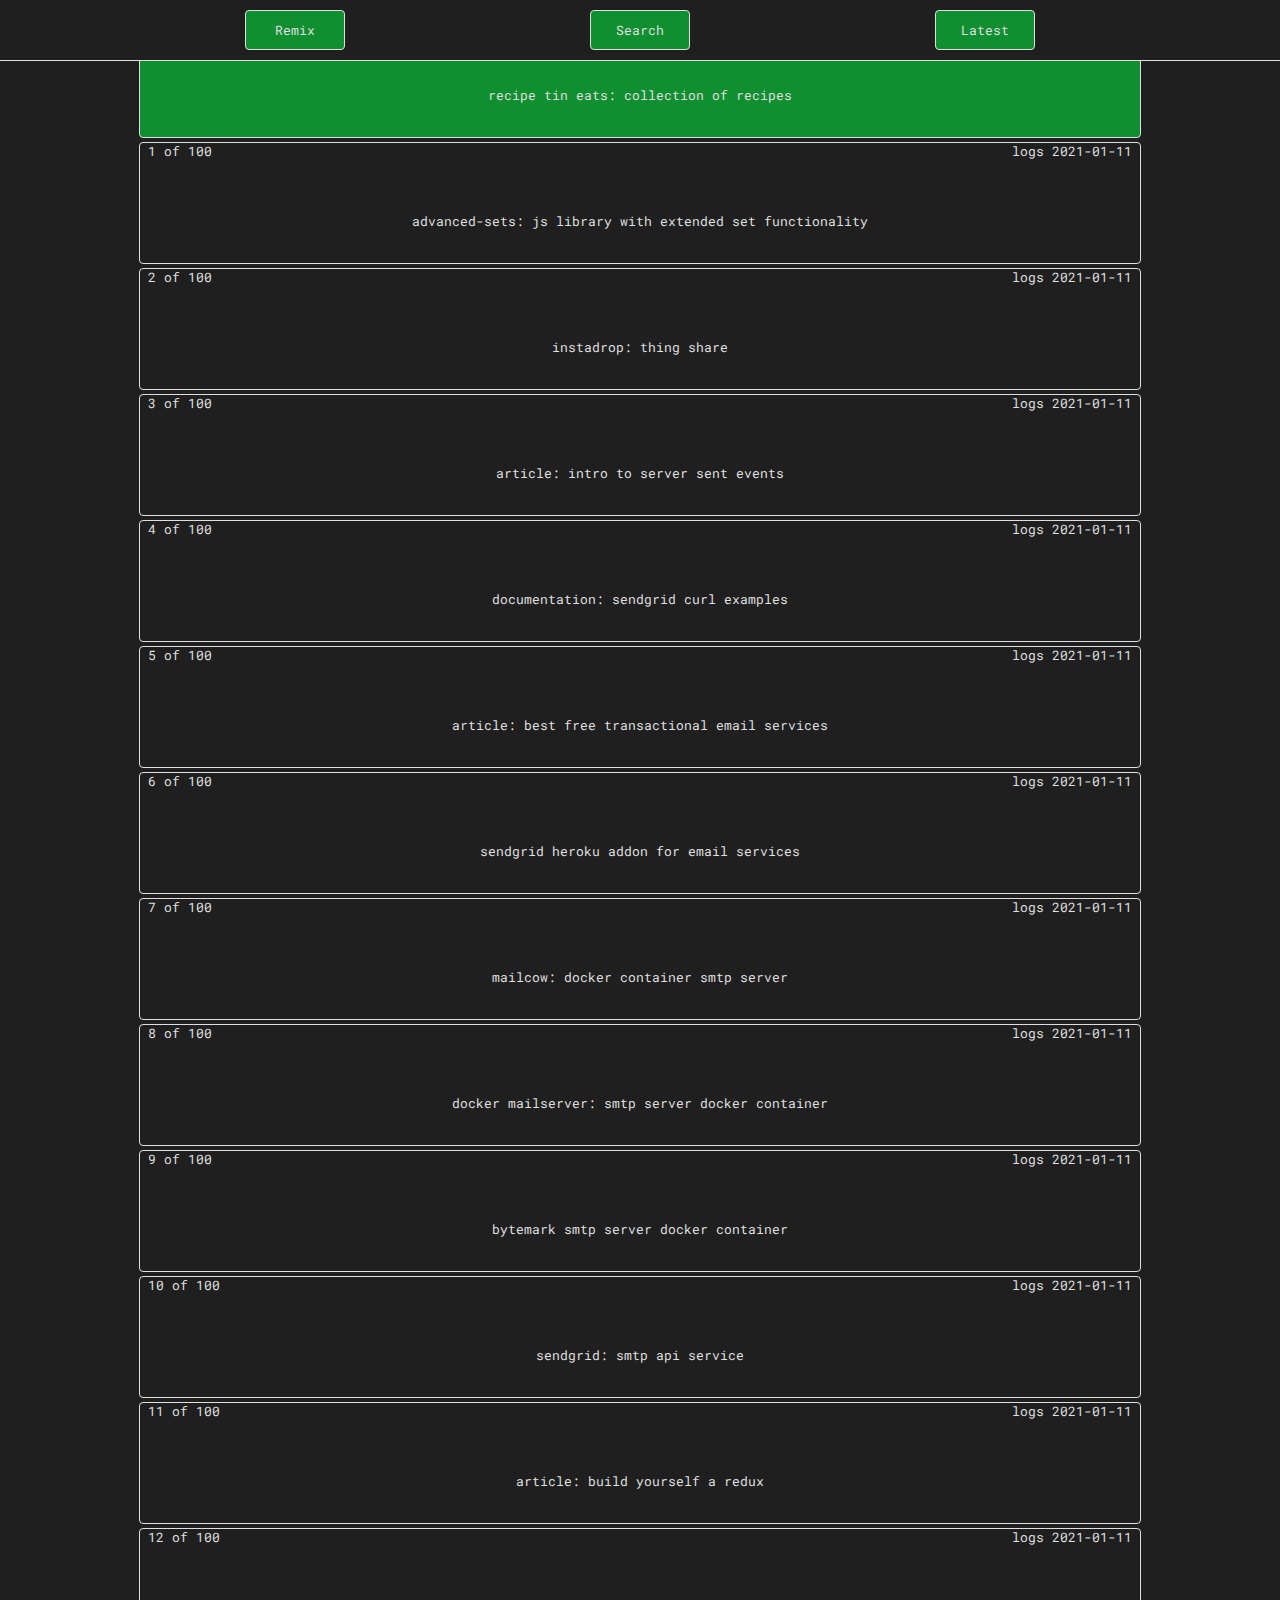
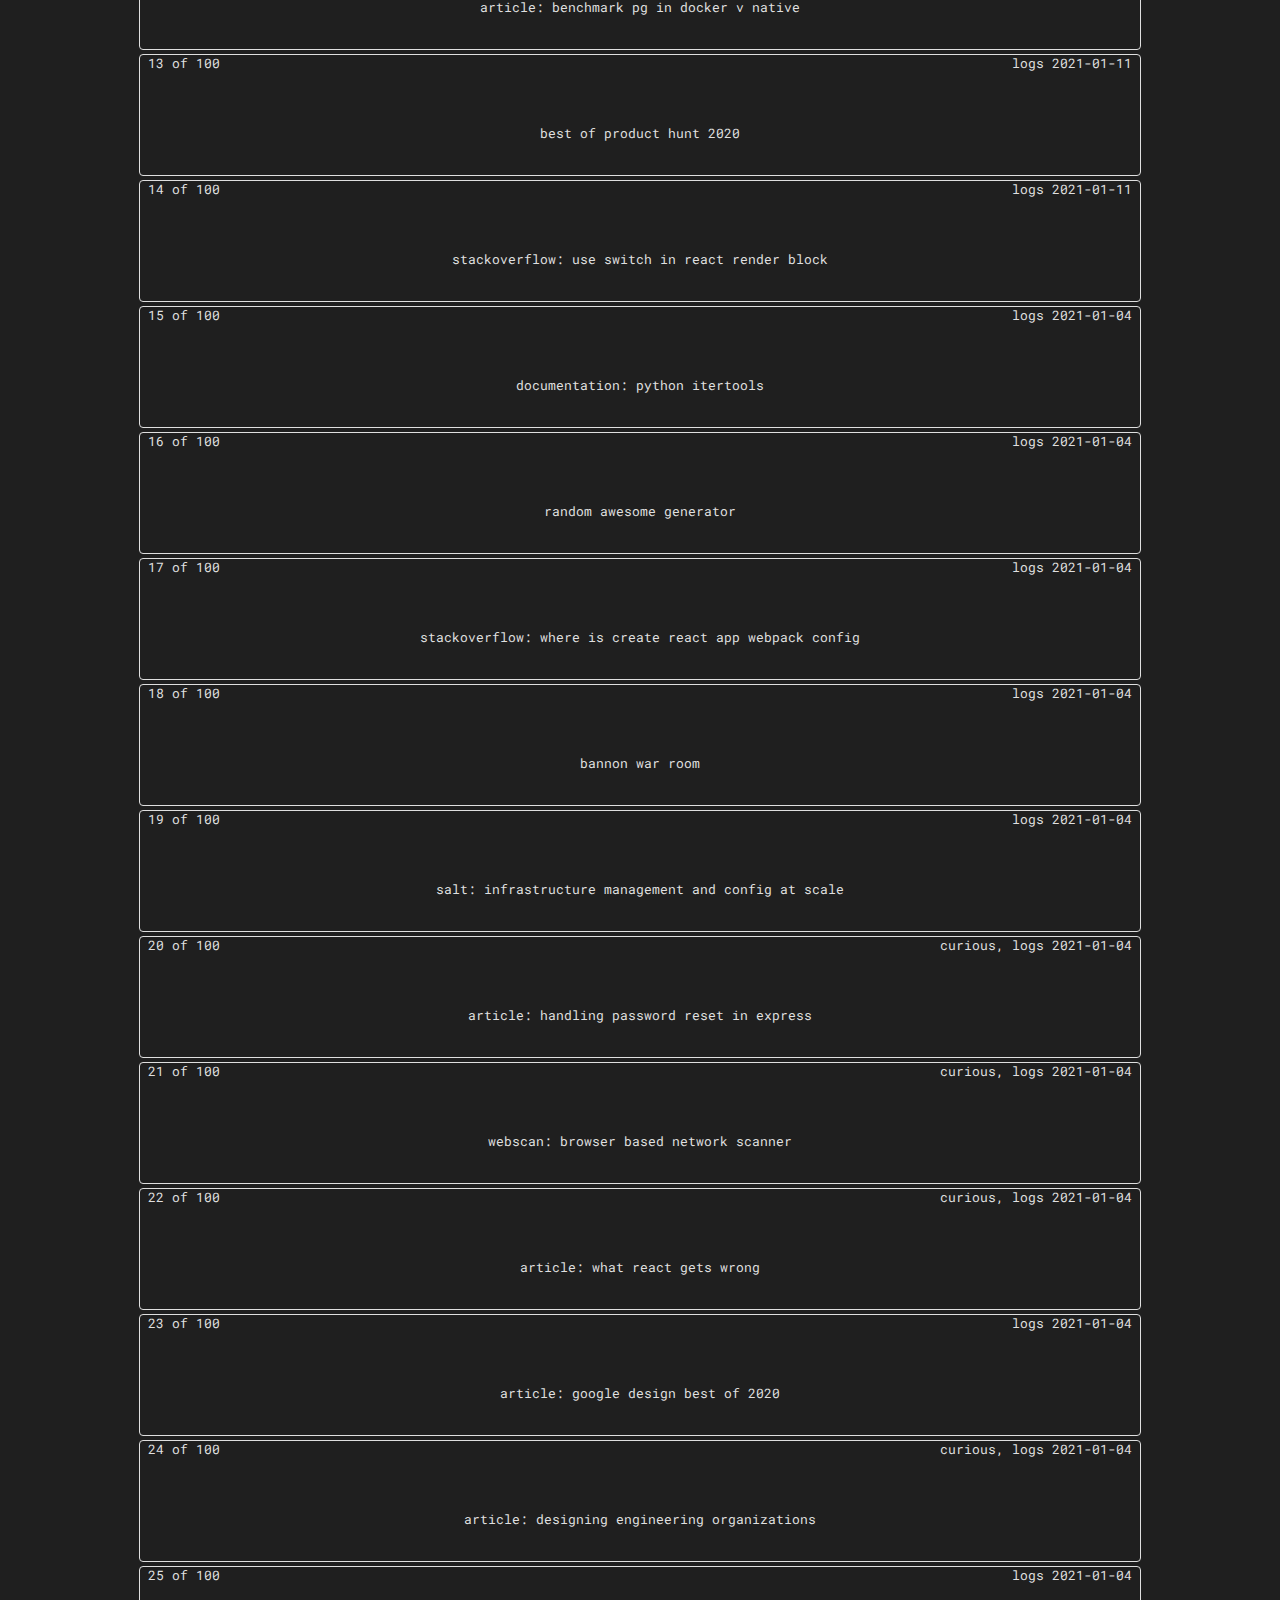
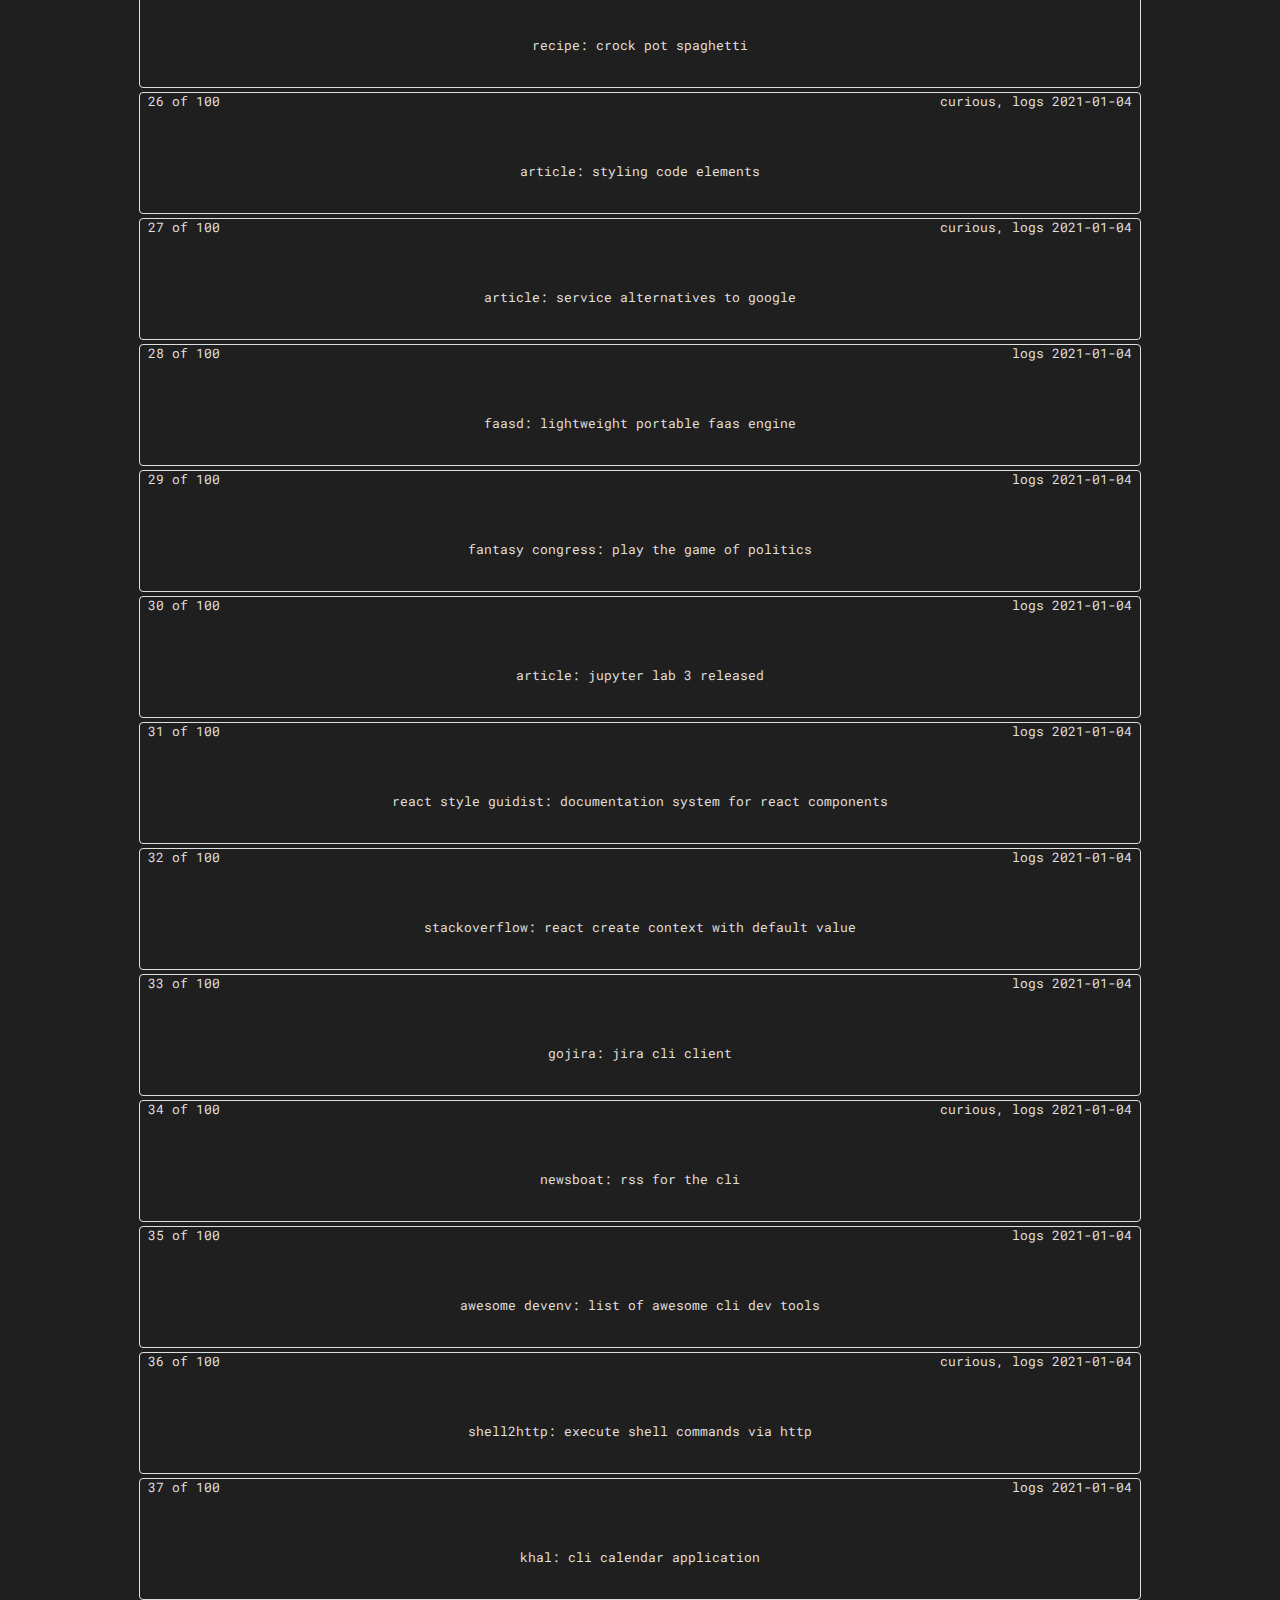
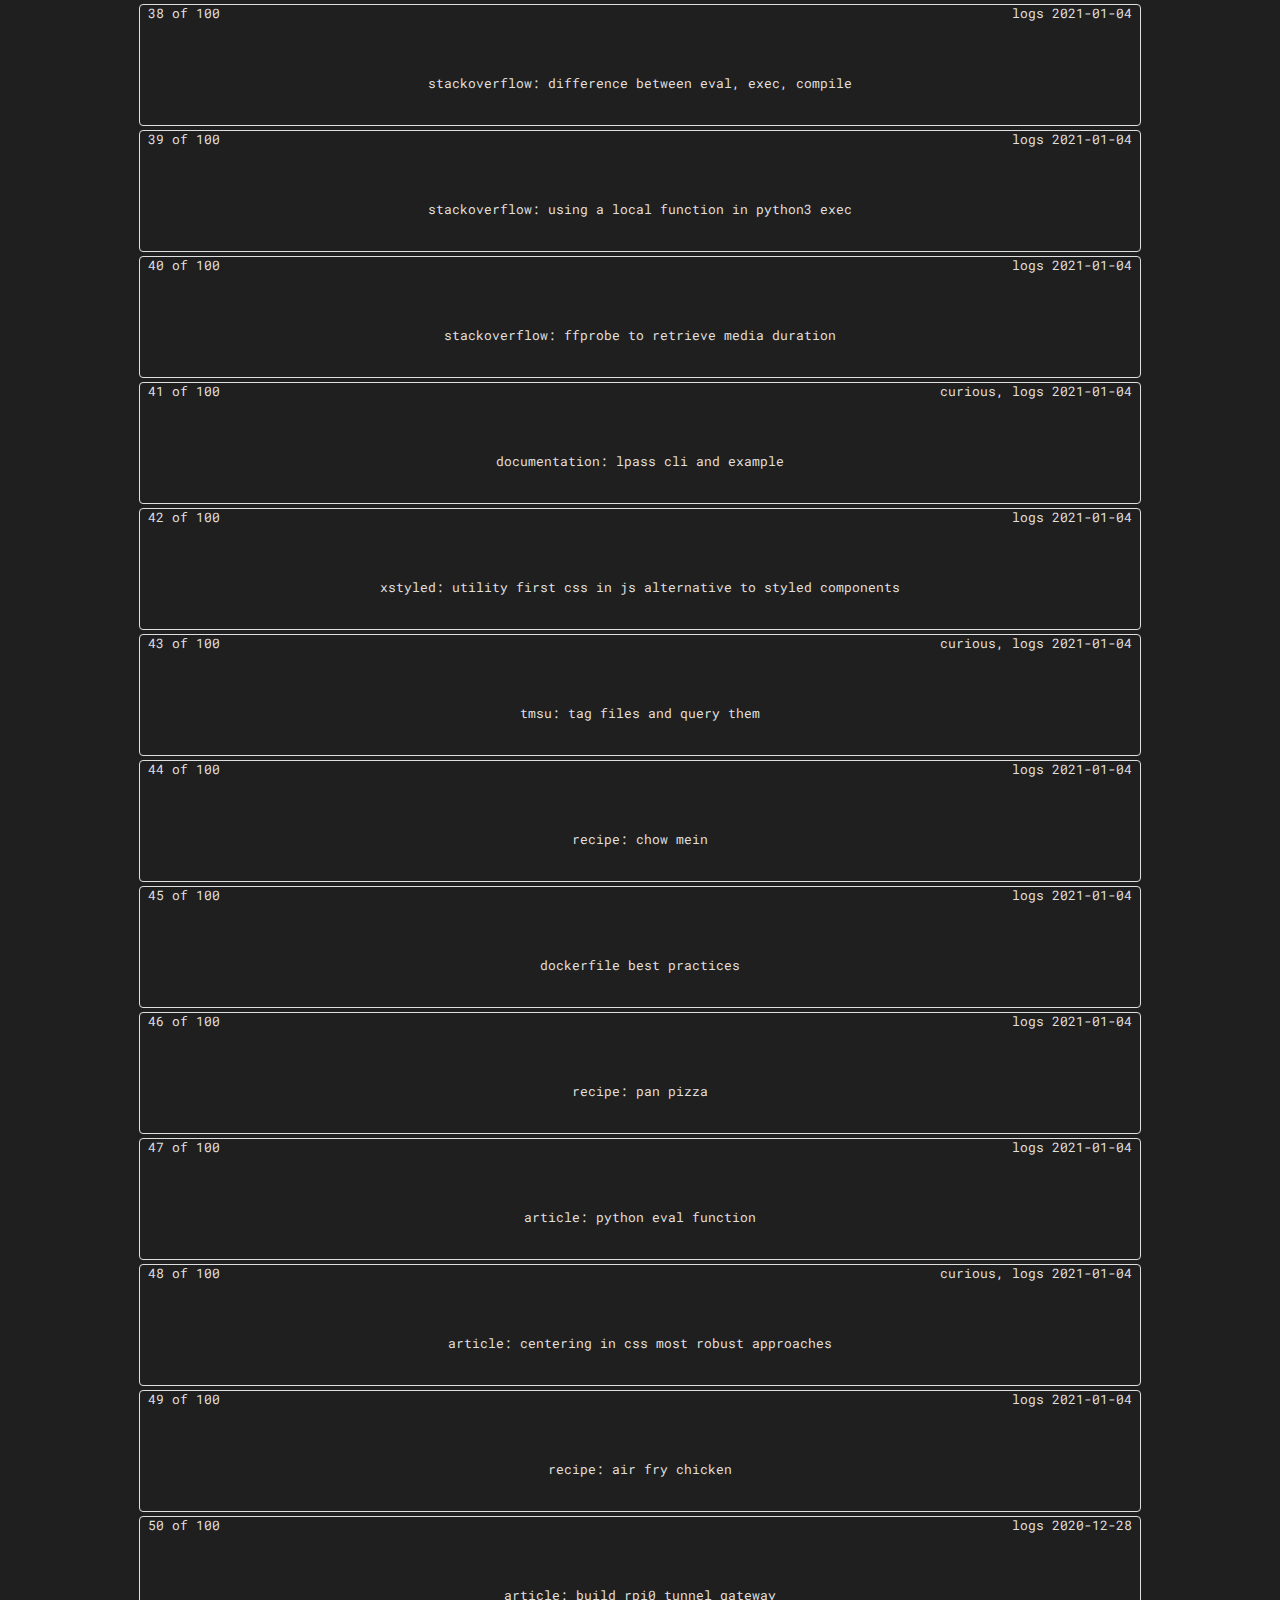
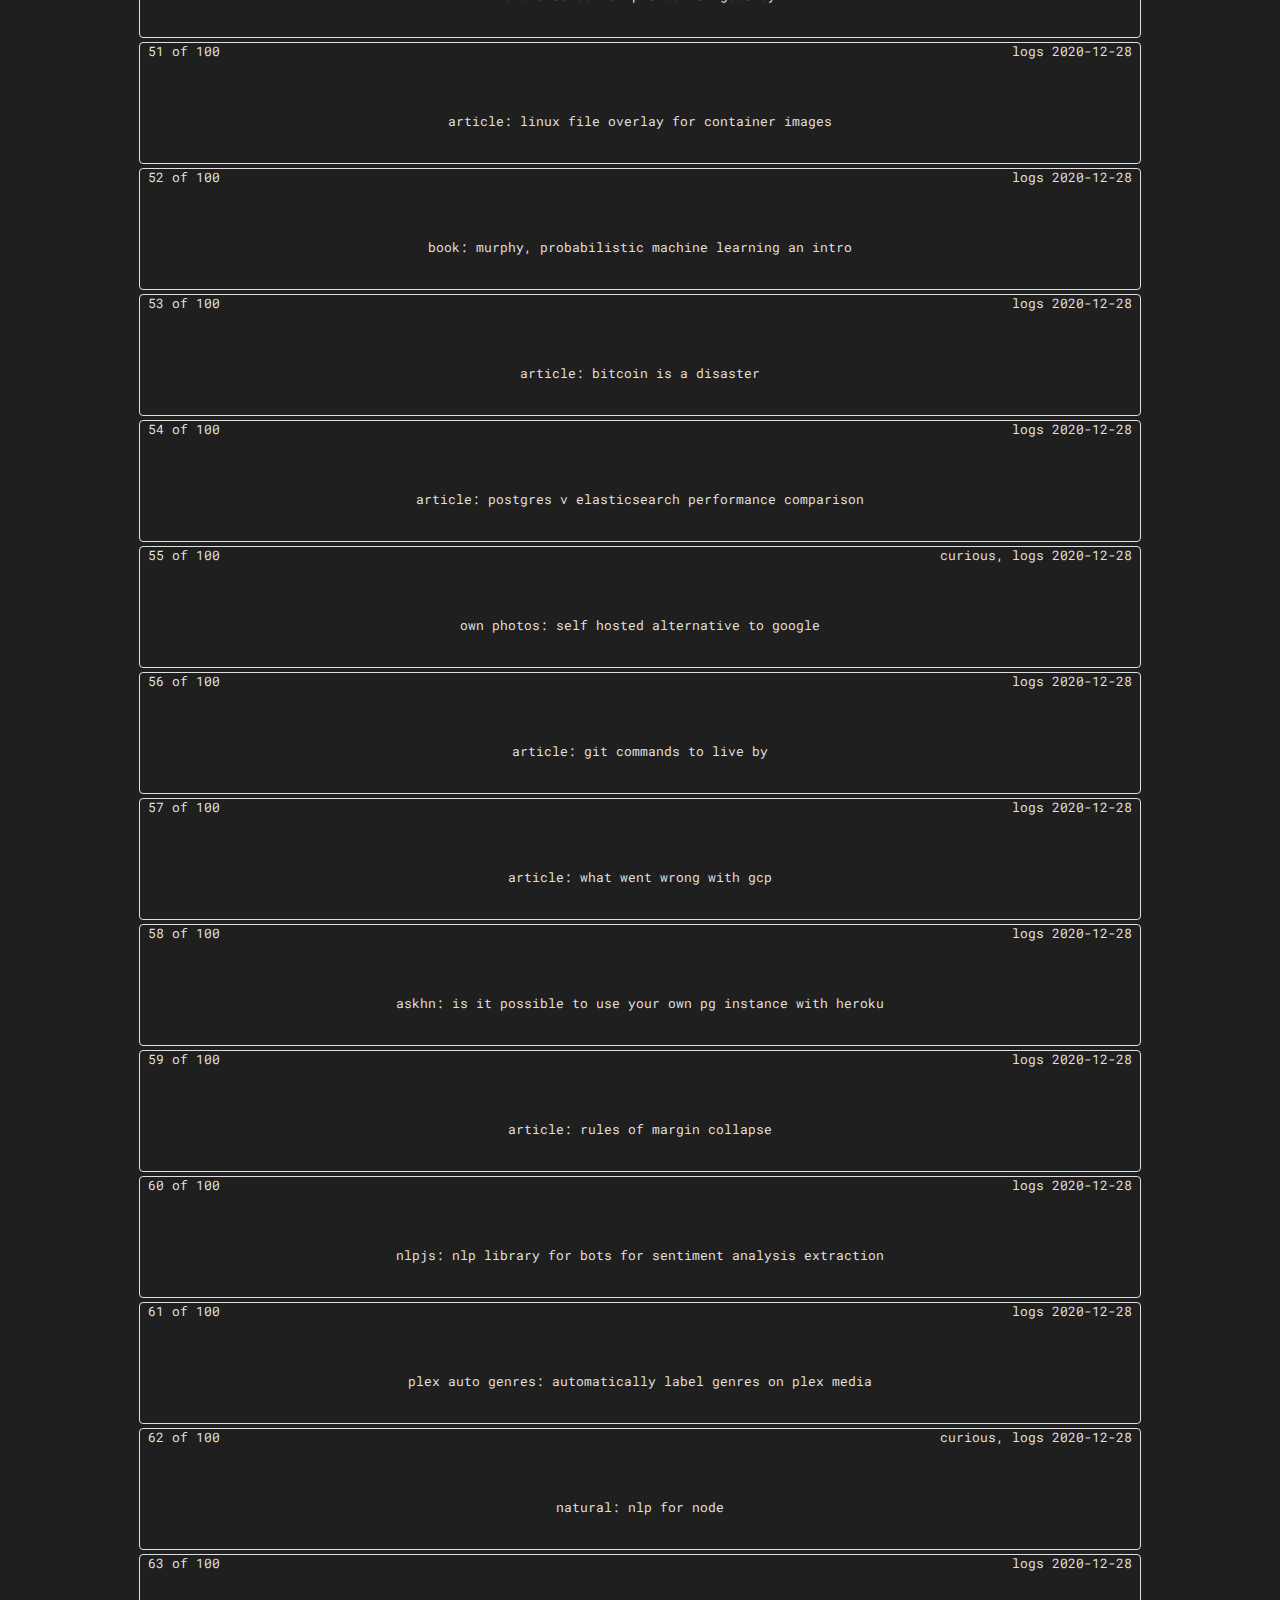
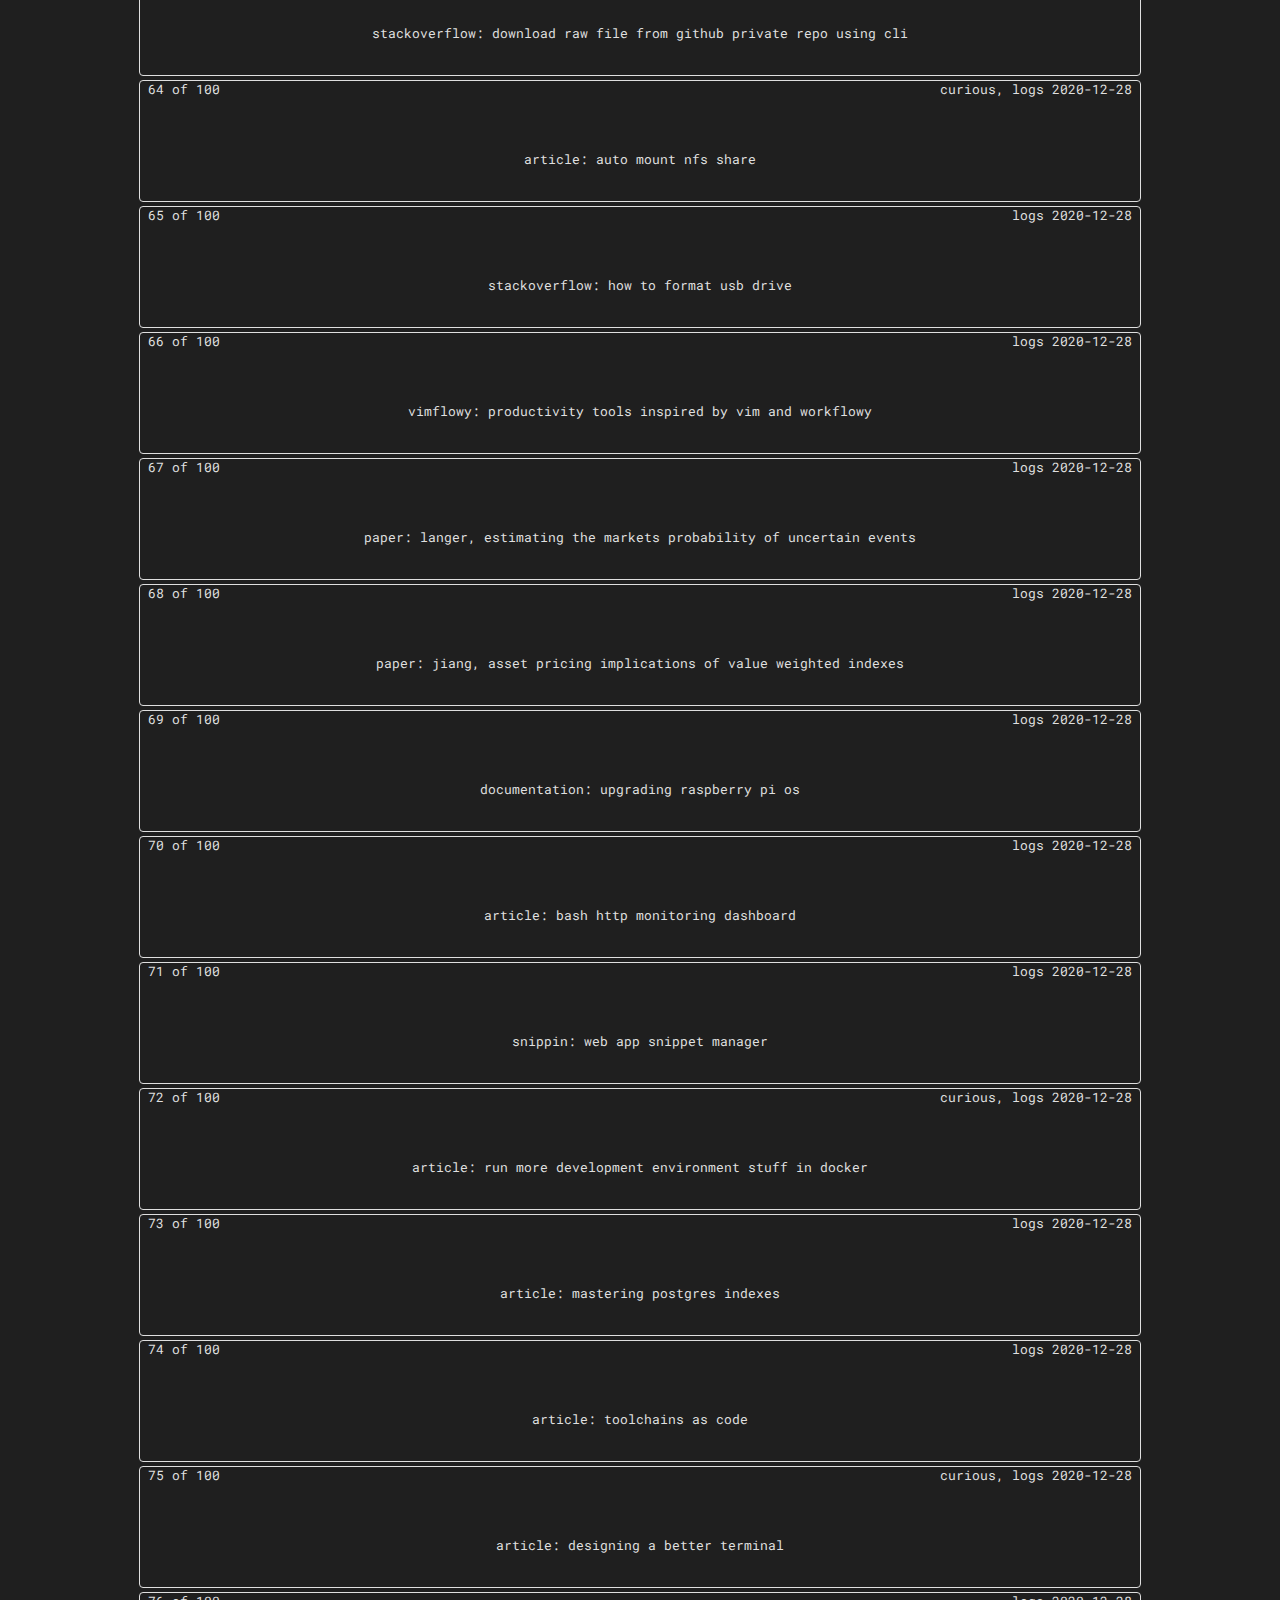
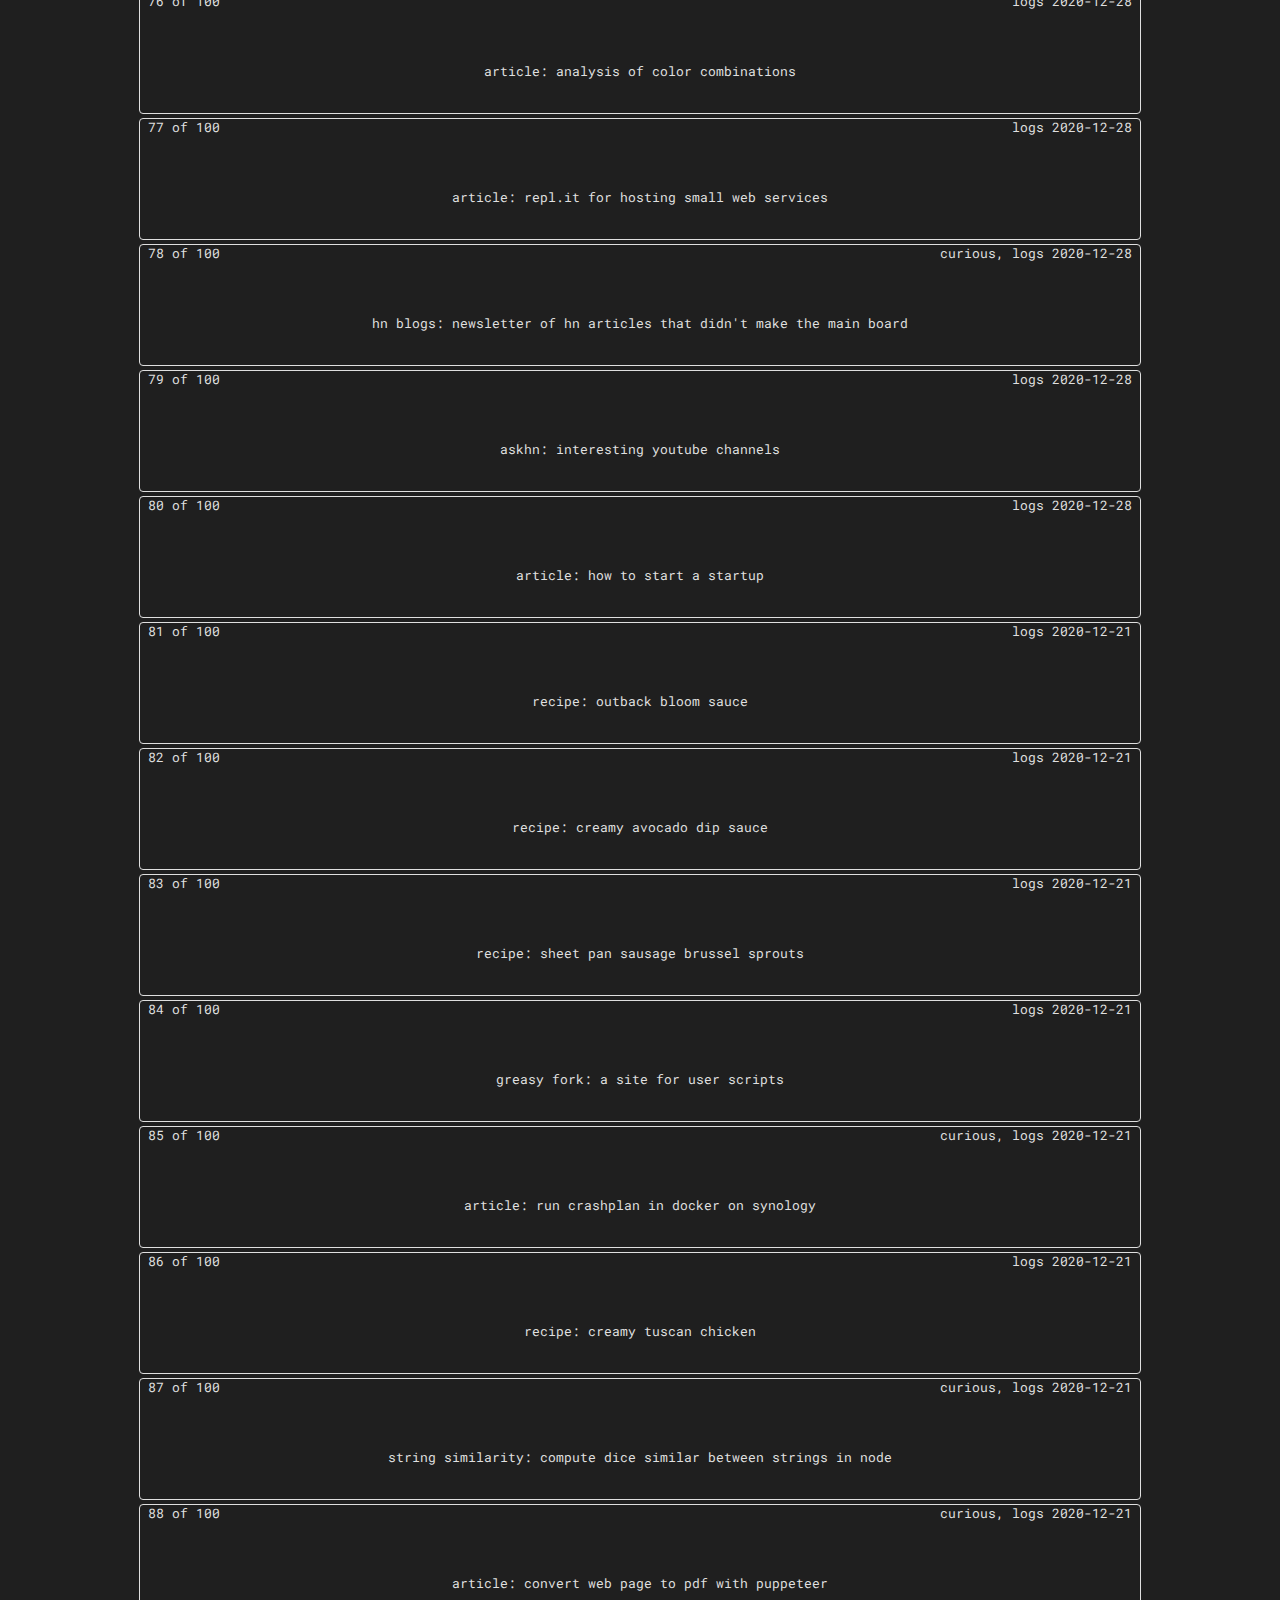
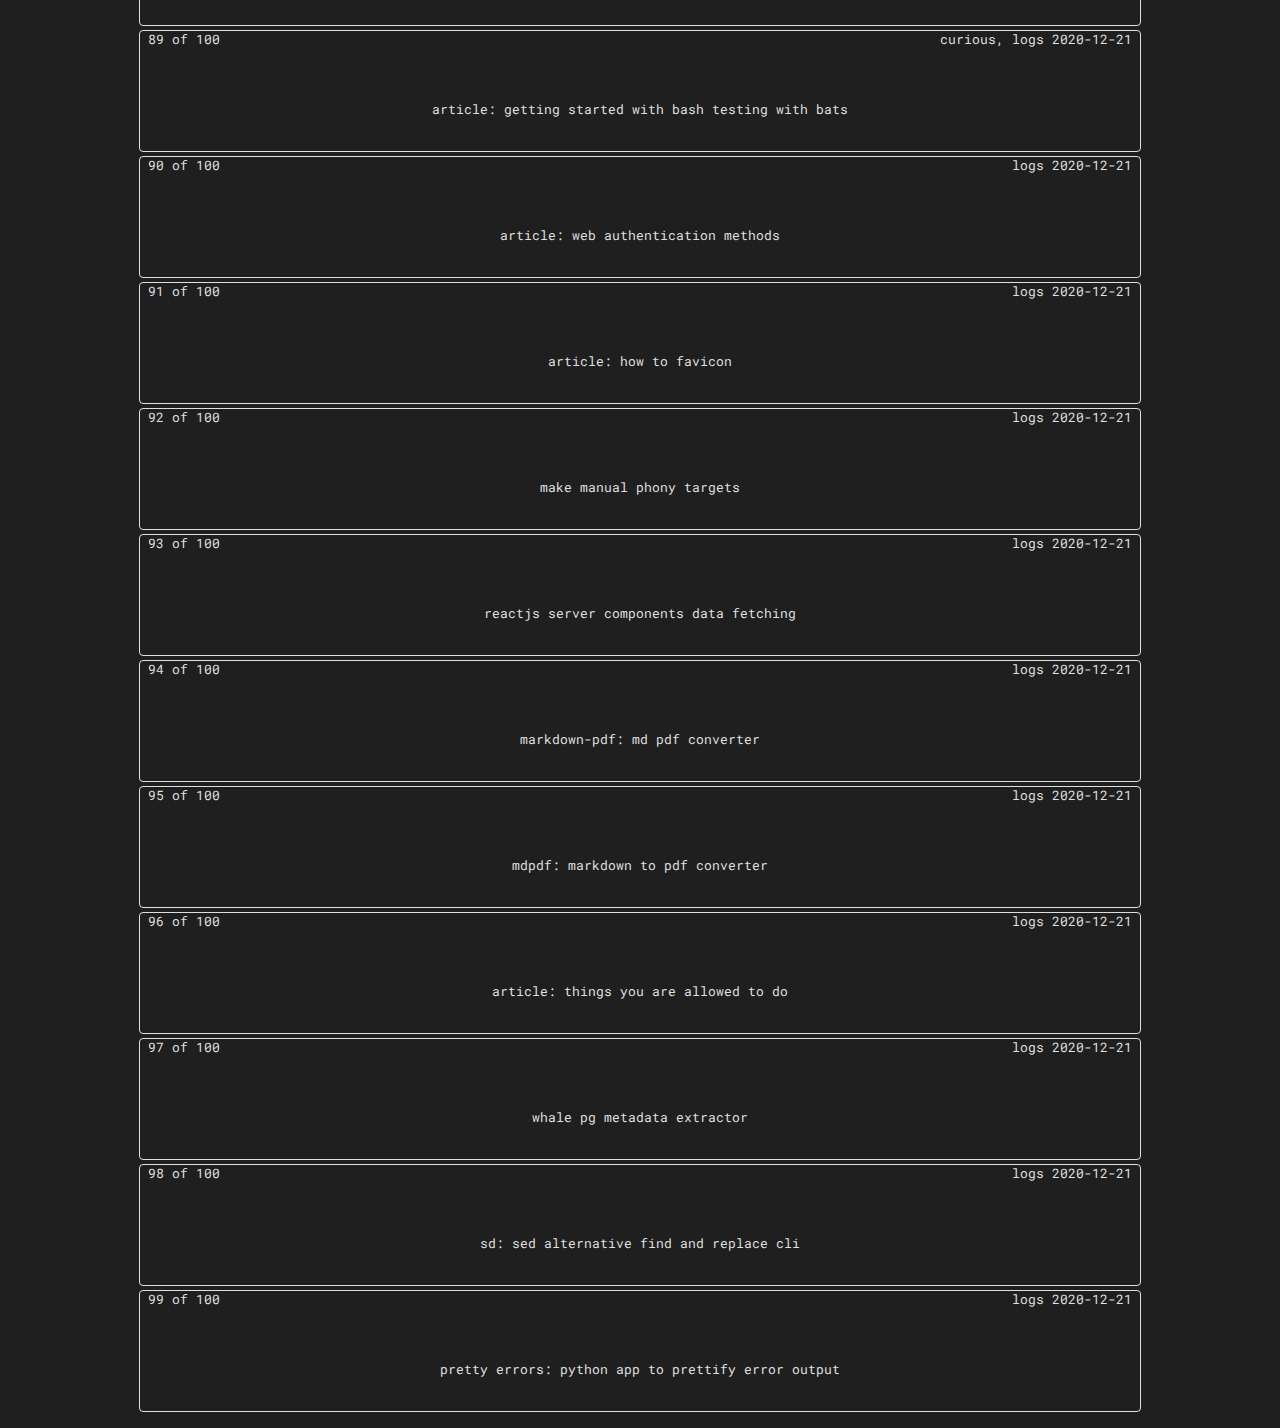
<file: remix/index.html>
<!doctype html><html lang="en"><head><meta charset="utf-8"/><link rel="icon" href="/remix/favicon.png"/><meta name="viewport" content="width=device-width,initial-scale=1,maximum-scale=1"/><meta name="theme-color" content="#000000"/><meta name="description" content="Remix Report"/><link rel="manifest" href="/remix/manifest.json"/><title>Remix</title><link href="/remix/static/css/main.03e0b66b.chunk.css" rel="stylesheet"></head><body><noscript>You need to enable JavaScript to run this app.</noscript><div id="root"></div><script>!function(e){function r(r){for(var n,i,l=r[0],f=r[1],a=r[2],c=0,s=[];c<l.length;c++)i=l[c],Object.prototype.hasOwnProperty.call(o,i)&&o[i]&&s.push(o[i][0]),o[i]=0;for(n in f)Object.prototype.hasOwnProperty.call(f,n)&&(e[n]=f[n]);for(p&&p(r);s.length;)s.shift()();return u.push.apply(u,a||[]),t()}function t(){for(var e,r=0;r<u.length;r++){for(var t=u[r],n=!0,l=1;l<t.length;l++){var f=t[l];0!==o[f]&&(n=!1)}n&&(u.splice(r--,1),e=i(i.s=t[0]))}return e}var n={},o={1:0},u=[];function i(r){if(n[r])return n[r].exports;var t=n[r]={i:r,l:!1,exports:{}};return e[r].call(t.exports,t,t.exports,i),t.l=!0,t.exports}i.m=e,i.c=n,i.d=function(e,r,t){i.o(e,r)||Object.defineProperty(e,r,{enumerable:!0,get:t})},i.r=function(e){"undefined"!=typeof Symbol&&Symbol.toStringTag&&Object.defineProperty(e,Symbol.toStringTag,{value:"Module"}),Object.defineProperty(e,"__esModule",{value:!0})},i.t=function(e,r){if(1&r&&(e=i(e)),8&r)return e;if(4&r&&"object"==typeof e&&e&&e.__esModule)return e;var t=Object.create(null);if(i.r(t),Object.defineProperty(t,"default",{enumerable:!0,value:e}),2&r&&"string"!=typeof e)for(var n in e)i.d(t,n,function(r){return e[r]}.bind(null,n));return t},i.n=function(e){var r=e&&e.__esModule?function(){return e.default}:function(){return e};return i.d(r,"a",r),r},i.o=function(e,r){return Object.prototype.hasOwnProperty.call(e,r)},i.p="/remix/";var l=this.webpackJsonpremix=this.webpackJsonpremix||[],f=l.push.bind(l);l.push=r,l=l.slice();for(var a=0;a<l.length;a++)r(l[a]);var p=f;t()}([])</script><script src="/remix/static/js/2.894e2b0e.chunk.js"></script><script src="/remix/static/js/main.af5c7030.chunk.js"></script></body></html>
</file>
<file: remix/static/css/main.03e0b66b.chunk.css>
@import url(https://fonts.googleapis.com/css2?family=Roboto+Mono:wght@300;400&display=swap);body,html{--background-color:#1f1f1f;--text-color:#dfdfdf;margin:0;font-family:"Roboto Mono",monospace;-webkit-font-smoothing:antialiased;-moz-osx-font-smoothing:grayscale;color:var(--text-color);background-color:var(--background-color)}
/*# sourceMappingURL=main.03e0b66b.chunk.css.map */
</file>
